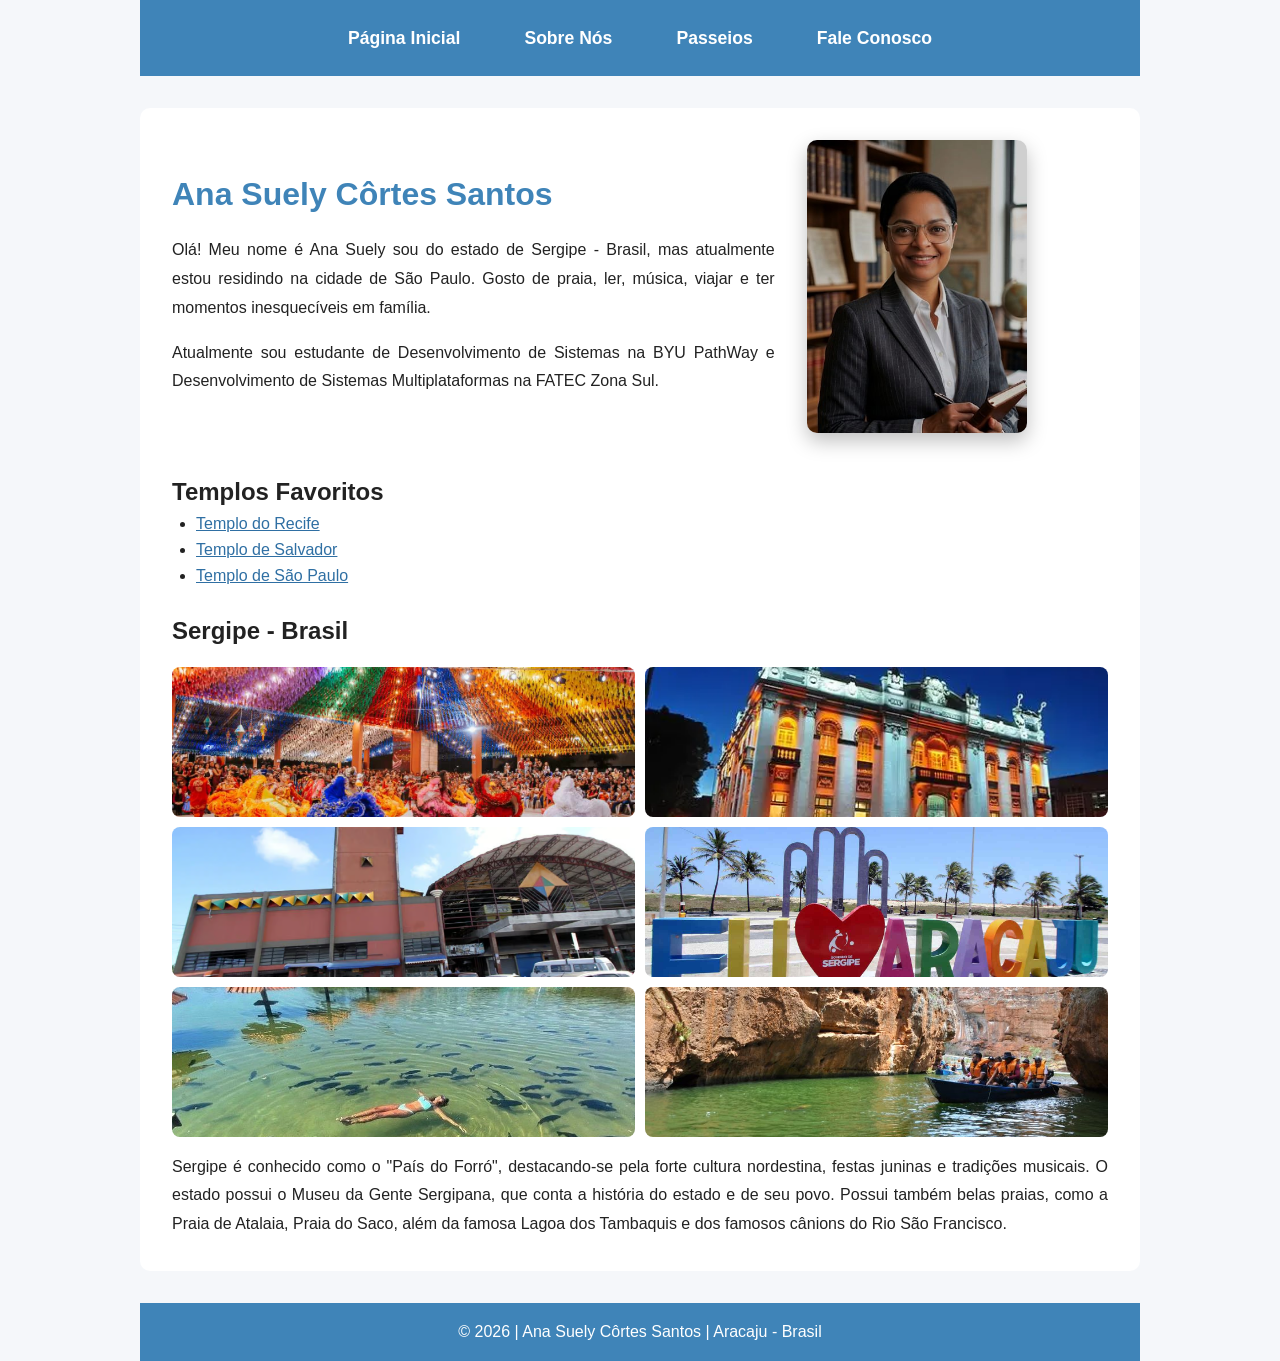
<file: index.html>
<!--Página index-->
<!DOCTYPE html>
<html lang="pt-br">

<head>
    <meta charset="UTF-8">
    <meta name="viewport" content="width=device-width, initial-scale=1.0">
    <title>Página Inicial |White Water Rafting</title>
    <meta name="description"
        content="Página pessoal de Ana Suely Côrtes Santos como conteúdo de aprendizado do módulo 1 do WDD 130.">
    <meta name="author" content="Ana Suely Côrtes Santos">
    <link rel="stylesheet" href="estilos/estilos.css"> <!-- Fonte moderna -->

</head>

<body> <!-- Cabeçalho -->
    <header>
        <nav class="menu">
            <a href="index.html">Página Inicial</a>
            <a href="wwr/sobre.html">Sobre Nós</a>
            <a href="wwr/passeios.html">Passeios</a>
            <a href="wwr/contato.html">Fale Conosco</a>
        </nav>
    </header> <!-- Conteúdo principal -->
    <main class="container"> <!-- Perfil -->
        <section class="perfil">
            <div class="perfil-texto">
                <h1>Ana Suely Côrtes Santos</h1>
                <p> Olá! Meu nome é Ana Suely sou do estado de Sergipe - Brasil, mas atualmente estou residindo na
                    cidade
                    de São Paulo. Gosto de praia, ler, música,
                    viajar e ter momentos inesquecíveis em família. </p>
                <p> Atualmente sou estudante de Desenvolvimento de Sistemas na BYU PathWay e Desenvolvimento de
                    Sistemas
                    Multiplataformas na FATEC Zona Sul. </p>
            </div>
            <div class="perfil-imagem"> <img src="imagens/perfil.jpg" alt="Foto de Ana Suely Côrtes Santos"> </div>
        </section> <!-- Templos -->
        <section class="card">
            <h2>Templos Favoritos</h2>
            <ul class="lista-links">
                <li> <a href="https://www.churchofjesuschrist.org/temples/details/recife-brazil-temple?lang=eng"
                        target="_blank"> Templo do Recife </a> </li>
                <li> <a href="https://www.churchofjesuschrist.org/temples/details/salvador-brazil-temple?lang=eng"
                        target="_blank"> Templo de Salvador </a> </li>
                <li> <a href="https://www.churchofjesuschrist.org/temples/details/sao-paulo-brazil-temple?lang=eng"
                        target="_blank"> Templo de São Paulo </a> </li>
            </ul>
        </section> <!-- Sergipe -->
        <aside class="card p">
            <h2>Sergipe - Brasil</h2>

            <div class="galeria-sergipe">
                <img src="imagens/sergipe2.jpg" alt="Festa Junina">
                <img src="imagens/sergipe3.jpg" alt="Centro Histórico">
                <img src="imagens/sergipe5.jpg" alt="Mercado Municipal">
                <img src="imagens/sergipe1.jpg" alt="Orla de Atalaia">
                <img src="imagens/sergipe6.jpg" alt="Lagoa dos Tambaquis">
                <img src="imagens/sergipe4.jpg" alt="Cânions do Xingó">
            </div>

            <p>
                Sergipe é conhecido como o "País do Forró", destacando-se pela forte cultura nordestina,
                festas juninas e tradições musicais. O estado possui o Museu da Gente Sergipana, que conta a história
                do estado e
                de seu povo. Possui também belas praias, como a Praia de Atalaia, Praia do Saco,
                além da famosa Lagoa dos Tambaquis e dos famosos cânions do Rio São Francisco.
            </p>
        </aside>
    </main> <!-- Rodapé -->
    <footer>
        <p> &copy; 2026 | Ana Suely Côrtes Santos | Aracaju - Brasil </p>
    </footer>
</body>

</html>
</file>
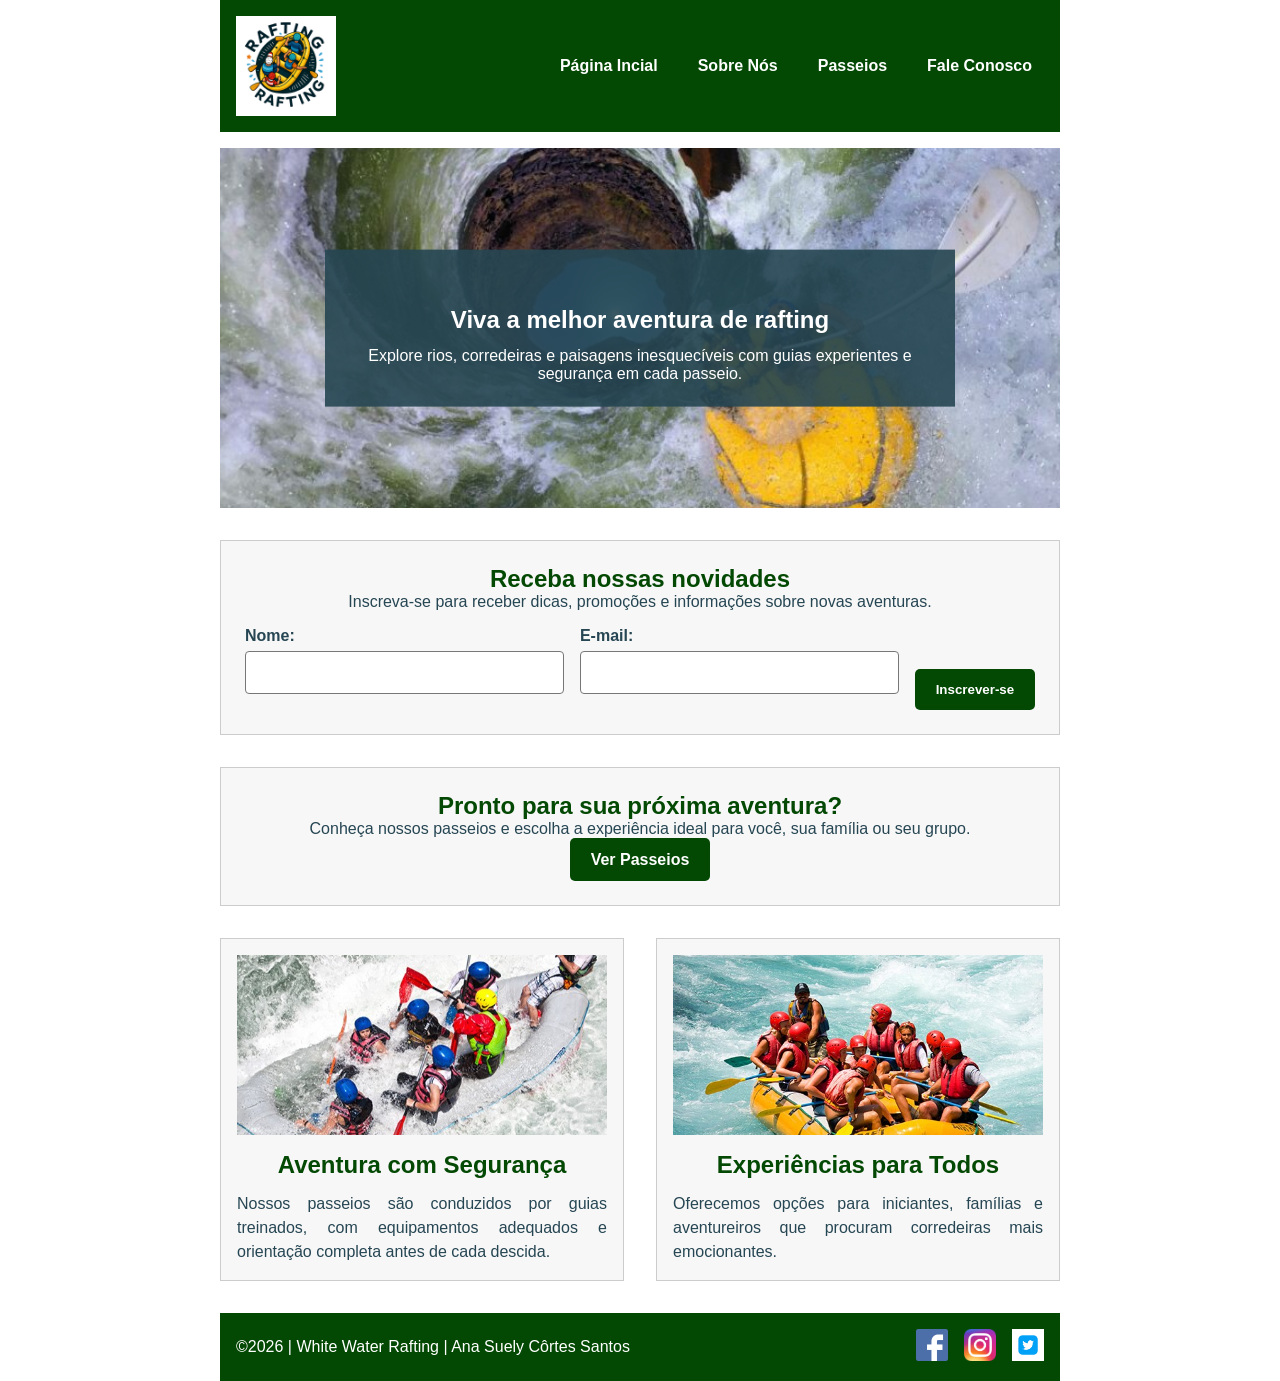
<file: wwr/index.html>
<!DOCTYPE html>
<html lang="pt-BR">

<head>
    <meta charset="UTF-8">
    <meta name="viewport" content="width=device-width, initial-scale=1.0">
    <title>White Water Rafting | Página Inicial</title>
    <meta name="description"
        content="Página inicial da White Water Rafting com aventuras, passeios, newsletter e informações sobre rafting.">
    <meta name="author" content="Ana Suely Côrtes Santos">
    <link rel="stylesheet" href="estilos/rafting.css">
</head>

<body>
    <header>
        <img src="imagens/logo.png" alt="Logo White Water Rafting" class="logo">

        <nav>
            <a href="index.html">Página Incial</a>
            <a href="sobre.html">Sobre Nós</a>
            <a href="passeios.html">Passeios</a>
            <a href="contato.html">Fale Conosco</a>
        </nav>
    </header>

    <main>
        <section class="home-hero">
            <img src="imagens/hero.jpg" alt="Grupo praticando rafting em águas brancas">

            <div class="home-hero-texto">
                <h1>Viva a melhor aventura de rafting</h1>
                <p>Explore rios, corredeiras e paisagens inesquecíveis com guias experientes e segurança em cada
                    passeio.</p>
            </div>
        </section>

        <section class="newsletter">
            <h2>Receba nossas novidades</h2>
            <p>Inscreva-se para receber dicas, promoções e informações sobre novas aventuras.</p>

            <form class="newsletter-form">
                <div class="item-formulario">
                    <label for="nome-newsletter">Nome:</label>
                    <input type="text" id="nome-newsletter" name="nome-newsletter" autocomplete="name" required>
                </div>

                <div class="item-formulario">
                    <label for="email-newsletter">E-mail:</label>
                    <input type="email" id="email-newsletter" name="email-newsletter" autocomplete="email" required>
                </div>

                <button type="submit">Inscrever-se</button>
            </form>
        </section>

        <section class="chamada-passeios">
            <h2>Pronto para sua próxima aventura?</h2>
            <p>Conheça nossos passeios e escolha a experiência ideal para você, sua família ou seu grupo.</p>
            <a href="passeios.html" class="botao-acao">Ver Passeios</a>
        </section>

        <section class="home-grid">
            <div>
                <img src="imagens/rafting1.jpg" alt="Rafting em corredeira">
                <h2>Aventura com Segurança</h2>
                <p>
                    Nossos passeios são conduzidos por guias treinados, com equipamentos adequados
                    e orientação completa antes de cada descida.
                </p>
            </div>

            <div>
                <img src="imagens/rafting2.jpg" alt="Grupo em passeio de rafting">
                <h2>Experiências para Todos</h2>
                <p>
                    Oferecemos opções para iniciantes, famílias e aventureiros que procuram
                    corredeiras mais emocionantes.
                </p>
            </div>
        </section>
    </main>

    <footer>
        <p>©2026 | White Water Rafting | Ana Suely Côrtes Santos</p>

        <nav class="redes-sociais">
            <a href="https://facebook.com" target="_blank">
                <img src="imagens/facebook.png" alt="Facebook">
            </a>

            <a href="https://instagram.com" target="_blank">
                <img src="imagens/instagram.png" alt="Instagram">
            </a>

            <a href="https://twitter.com" target="_blank">
                <img src="imagens/twitter.jpg" alt="Twitter">
            </a>
        </nav>
    </footer>
</body>

</html>
</file>
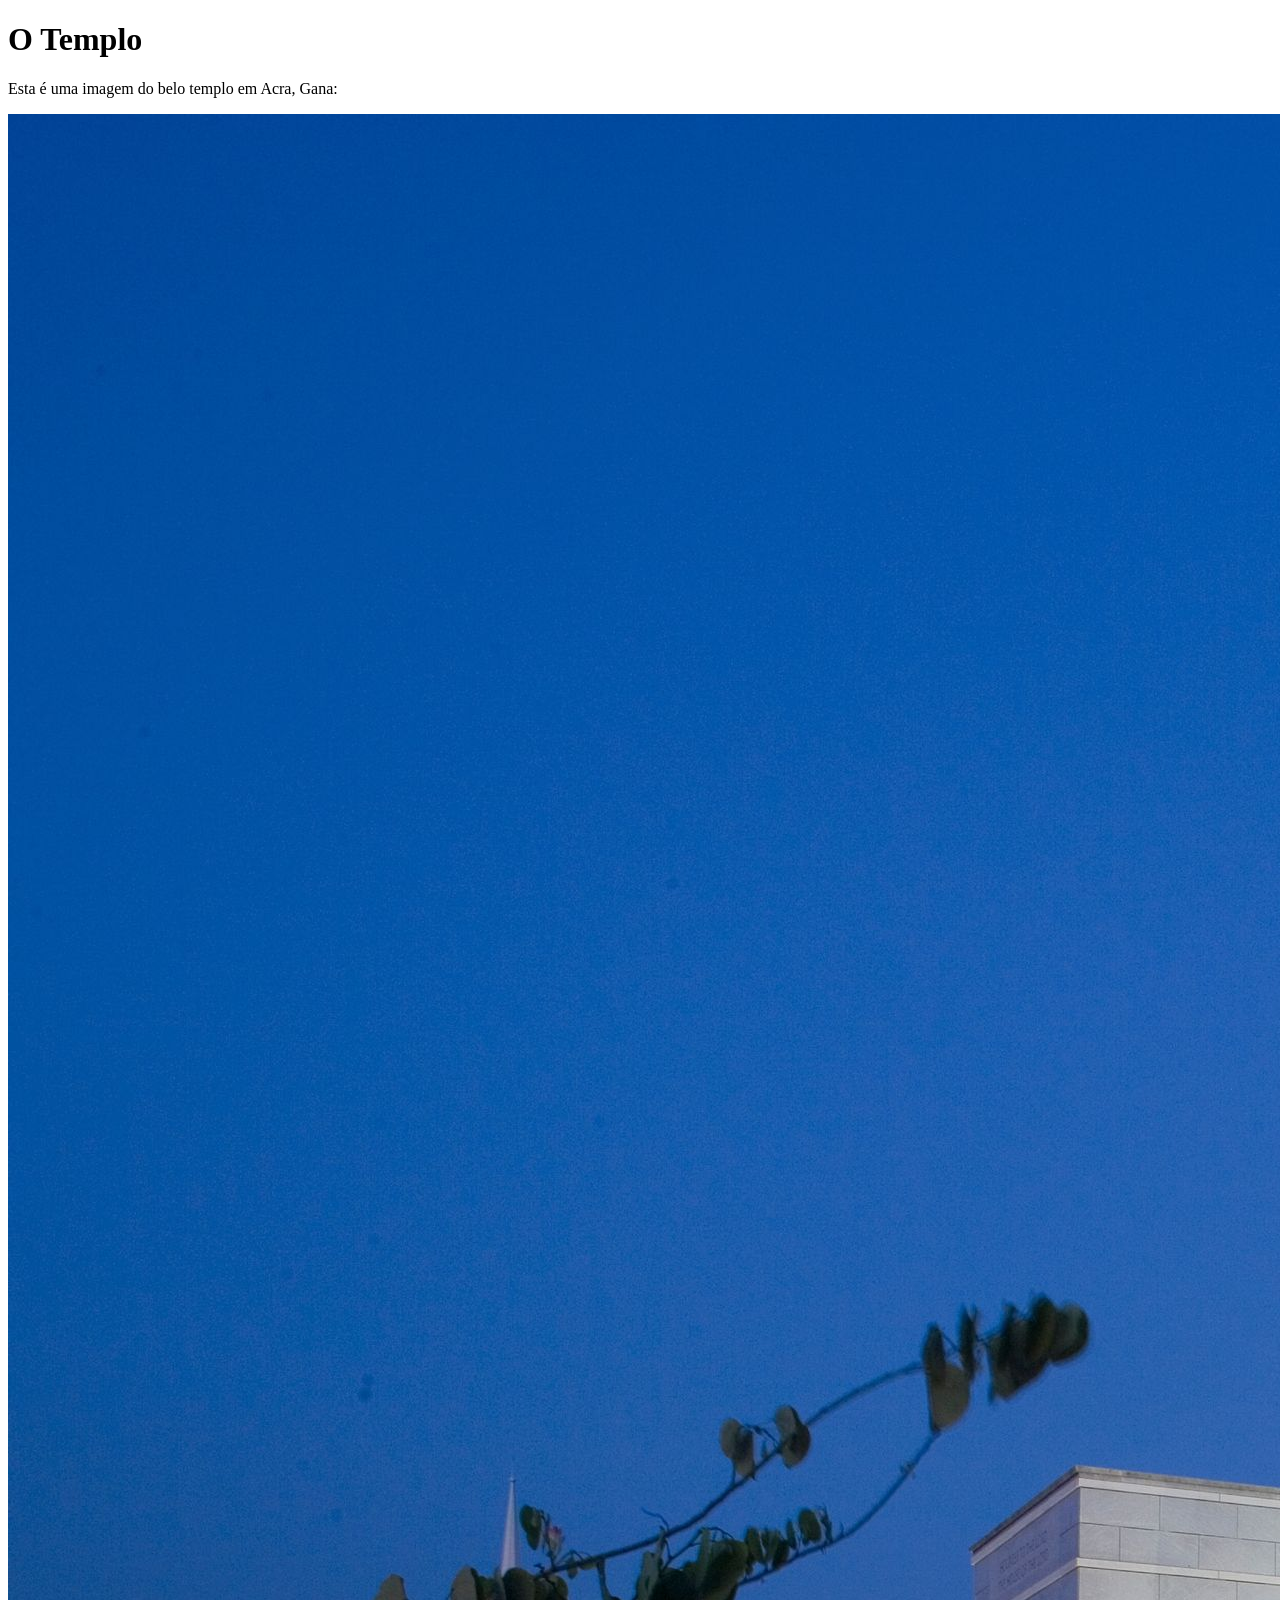
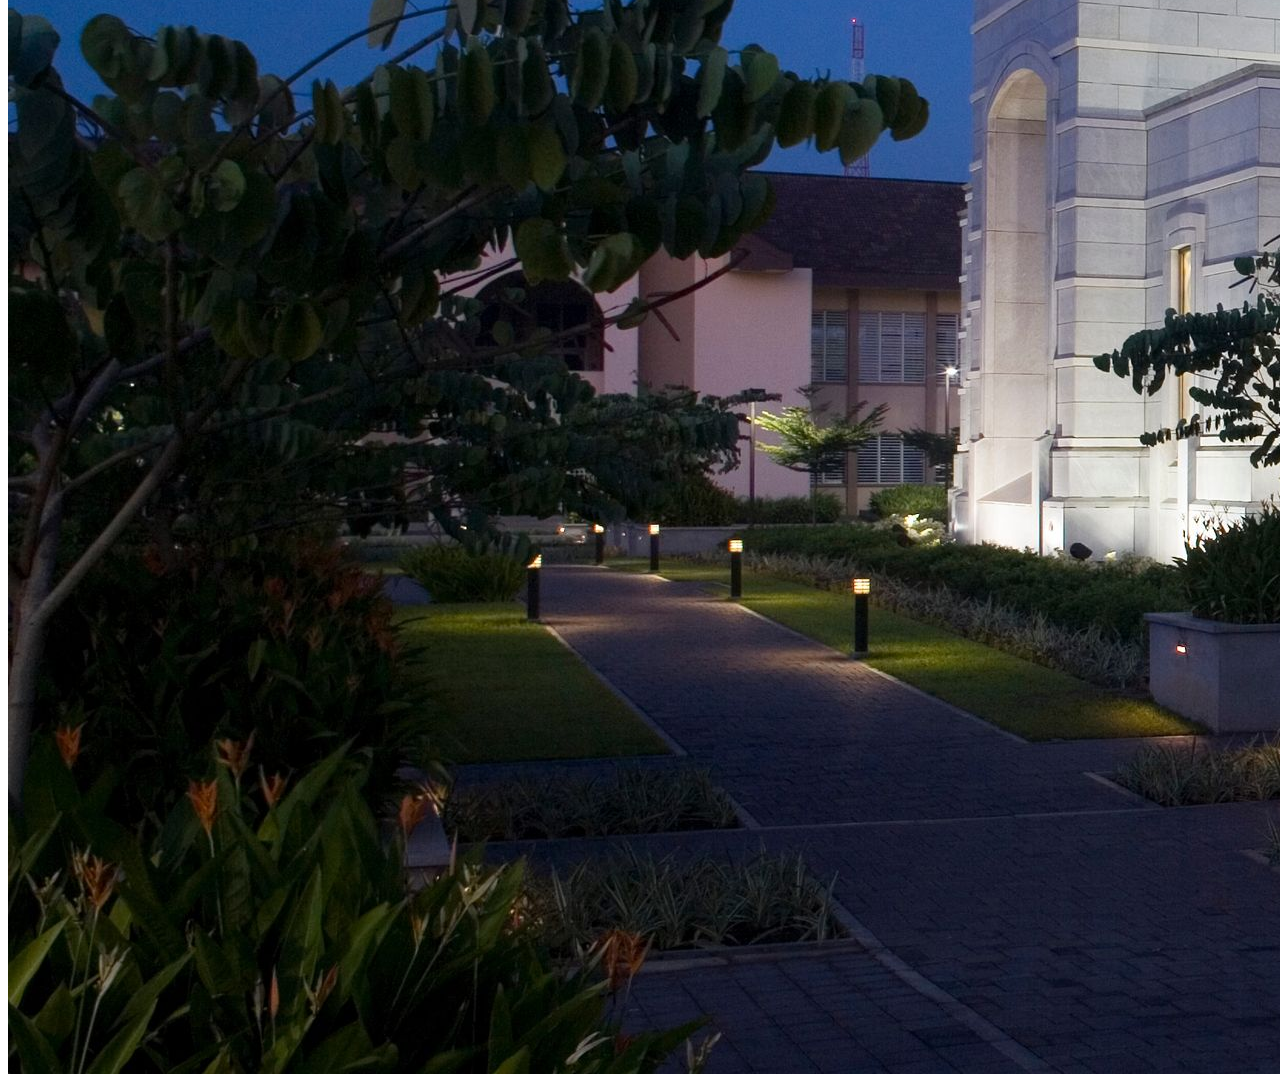
<file: semana01/imagens.html>
<!DOCTYPE html>
<html lang="pt-br">
<head>
    <meta charset="UTF-8">
    <meta name="viewport" content="width=device-width, initial-scale=1.0">
    <title>Imagem do Templo</title>
</head>
<body>
    <h1>O Templo</h1>
    <p>Esta é uma imagem do belo templo em Acra, Gana:</p>
    <img src="imagens/templo-largo.jpeg" alt="O Templo de Acra, Gana">
    
</body>
</html>
</file>
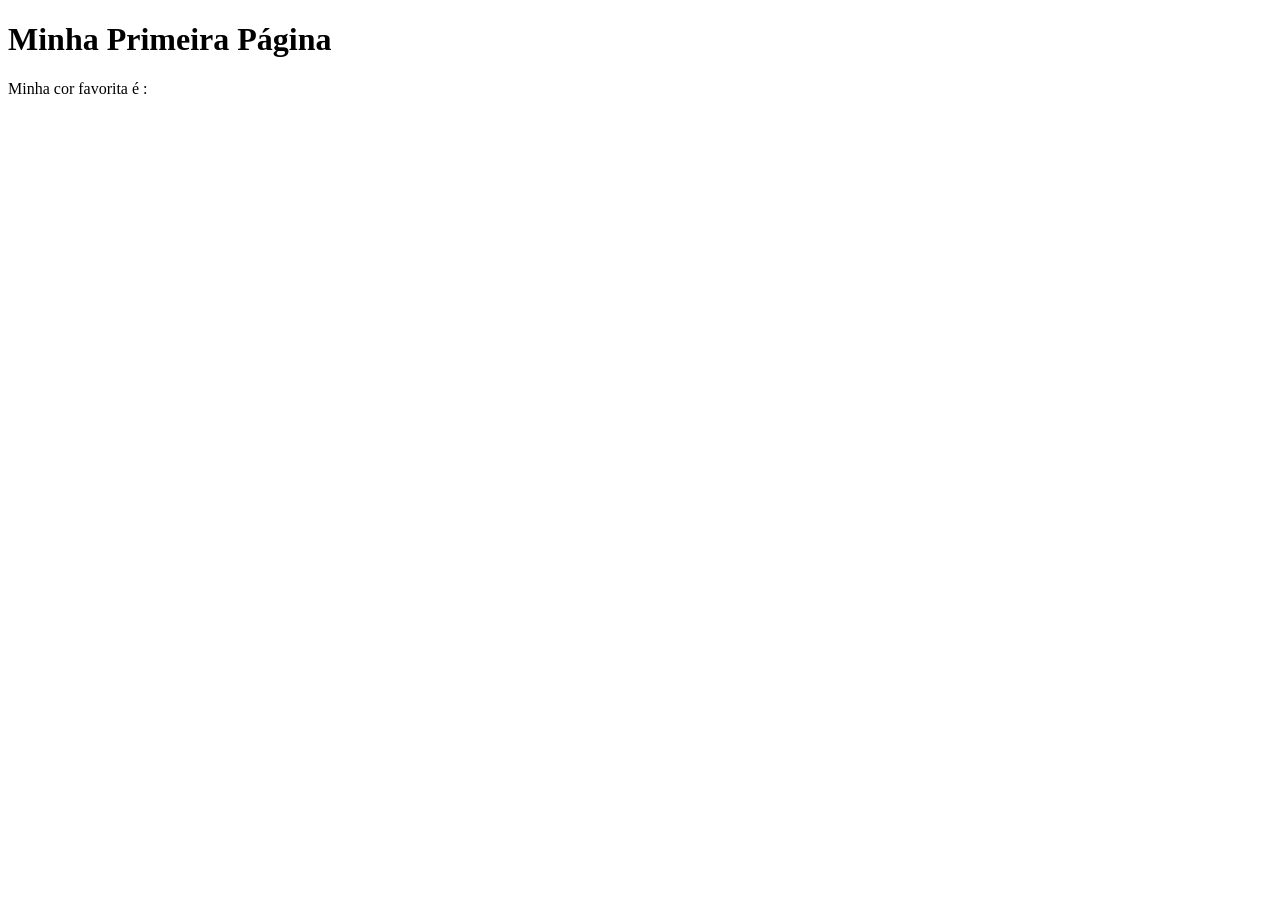
<file: semana01/primeira-pagina.html>
<!DOCTYPE html>
<html lang="pt-br">
<head>
    <meta charset="UTF-8">
    <meta name="viewport" content="width=device-width, initial-scale=1.0">
    <title>Minha Primeira Página</title>
</head>
<body>
    <h1>Minha Primeira Página</h1>
    <p>Minha cor favorita é : </p>
</body>
</html>
</file>
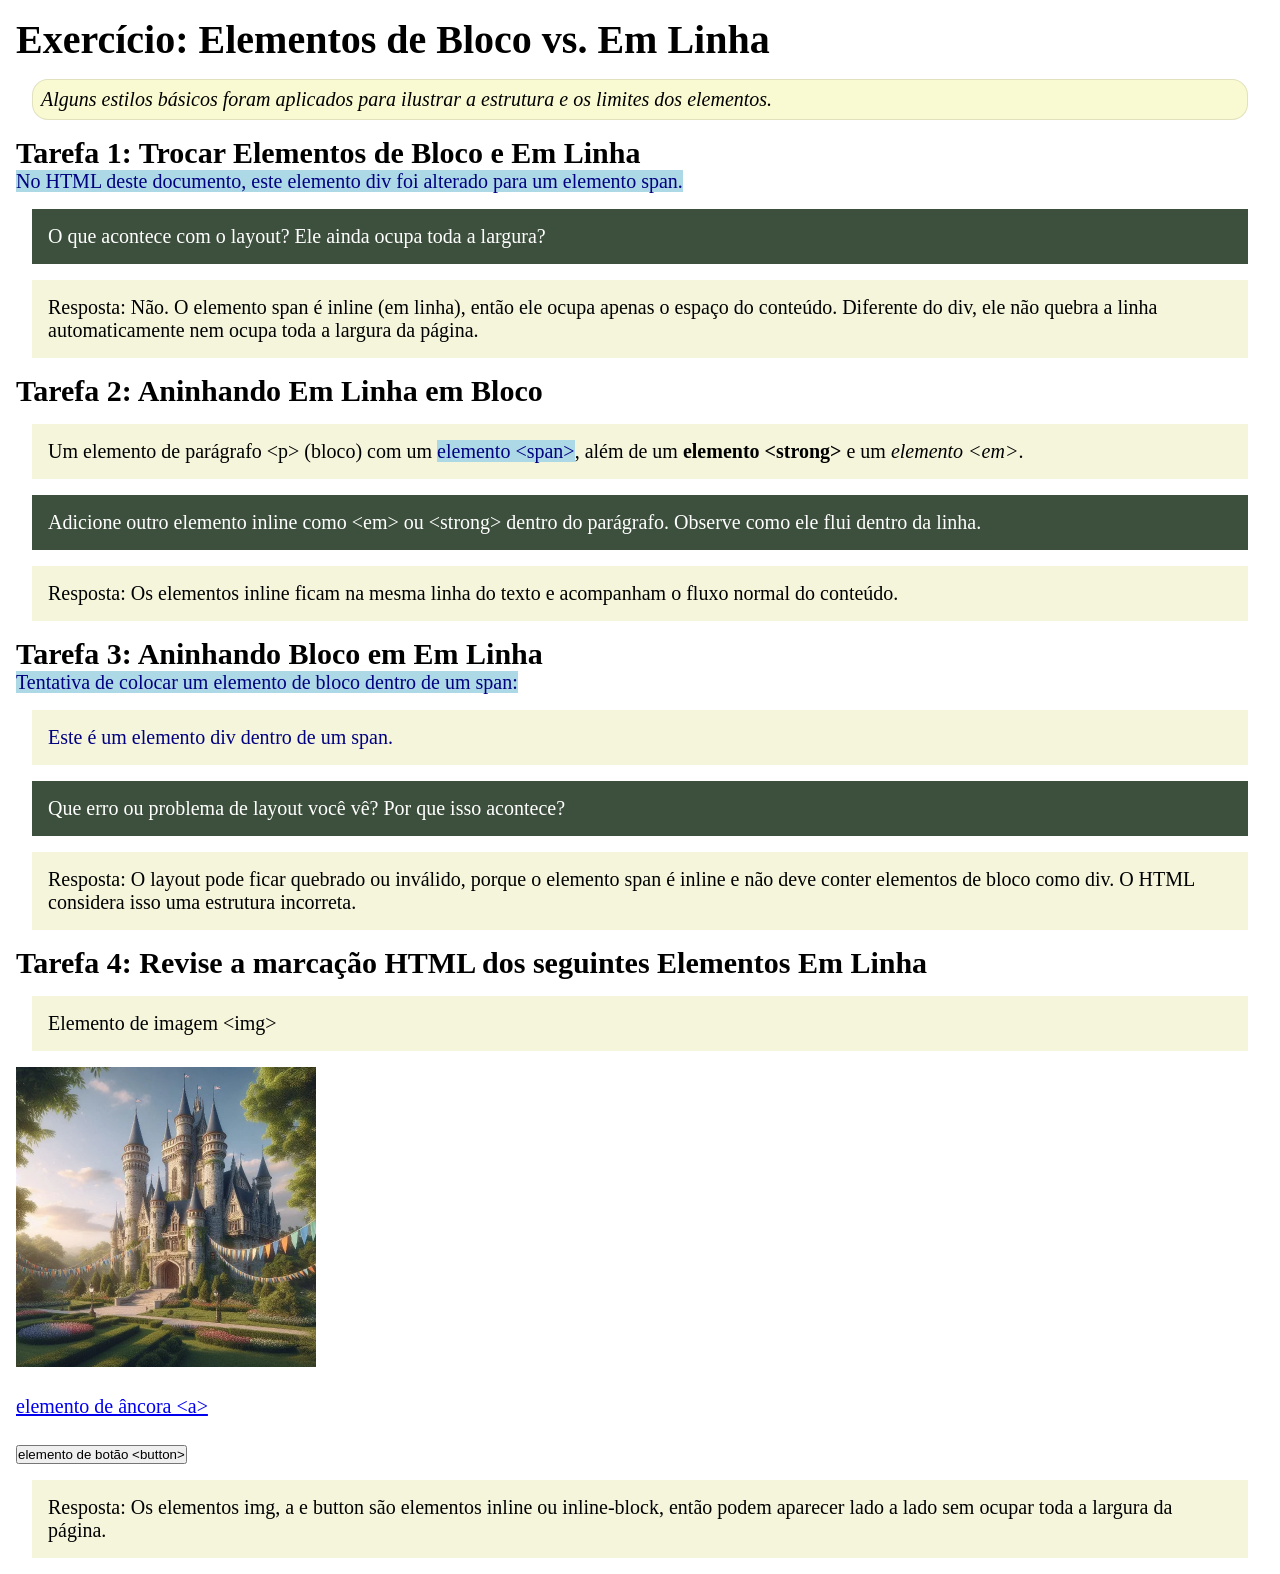
<file: semana02/bloco-vs-inline.html>
<!DOCTYPE html>
<html lang="pt-br">

<head>
    <meta charset="UTF-8">
    <meta name="viewport" content="width=device-width, initial-scale=1.0">
    <title>Exercício: Elementos de Bloco vs. Inline</title>
    <link rel="stylesheet" href="estilos/bloco-vs-inline.css">
</head>

<body>
    <main>
        <h1>Exercício: Elementos de Bloco vs. Em Linha</h1>

        <p class="note">
            Alguns estilos básicos foram aplicados para ilustrar a estrutura e os limites dos elementos.
        </p>

        <!-- TAREFA 1 -->
        <h2>Tarefa 1: Trocar Elementos de Bloco e Em Linha</h2>

        <!-- div trocada por span -->
        <span>
            No HTML deste documento, este elemento div foi alterado para um elemento span.
        </span>

        <p class="question">
            O que acontece com o layout? Ele ainda ocupa toda a largura?
        </p>

        <p>
            Resposta: Não. O elemento span é inline (em linha), então ele ocupa apenas o espaço do conteúdo.
            Diferente do div, ele não quebra a linha automaticamente nem ocupa toda a largura da página.
        </p>

        <!-- TAREFA 2 -->
        <h2>Tarefa 2: Aninhando Em Linha em Bloco</h2>

        <p>
            Um elemento de parágrafo &lt;p&gt; (bloco) com um
            <span>elemento &lt;span&gt;</span>,
            além de um <strong>elemento &lt;strong&gt;</strong>
            e um <em>elemento &lt;em&gt;</em>.
        </p>

        <p class="question">
            Adicione outro elemento inline como &lt;em&gt; ou &lt;strong&gt; dentro do parágrafo.
            Observe como ele flui dentro da linha.
        </p>

        <p>
            Resposta: Os elementos inline ficam na mesma linha do texto e acompanham o fluxo normal do conteúdo.
        </p>

        <!-- TAREFA 3 -->
        <h2>Tarefa 3: Aninhando Bloco em Em Linha</h2>

        <span>
            Tentativa de colocar um elemento de bloco dentro de um span:
            <div>Este é um elemento div dentro de um span.</div>
        </span>

        <p class="question">
            Que erro ou problema de layout você vê? Por que isso acontece?
        </p>

        <p>
            Resposta: O layout pode ficar quebrado ou inválido, porque o elemento span é inline
            e não deve conter elementos de bloco como div. O HTML considera isso uma estrutura incorreta.
        </p>

        <!-- TAREFA 4 -->
        <h2>Tarefa 4: Revise a marcação HTML dos seguintes Elementos Em Linha</h2>

        <p>
            Elemento de imagem &lt;img&gt;
        </p>

        <img src="imagens/castelo.webp" alt="imagem (imagens estão em linha)" width="300" height="300">

        <br><br>

        <a href="https://churchofjesuschrist.org">
            elemento de âncora &lt;a&gt;
        </a>

        <br><br>

        <button type="button">
            elemento de botão &lt;button&gt;
        </button>

        <p>
            Resposta: Os elementos img, a e button são elementos inline ou inline-block,
            então podem aparecer lado a lado sem ocupar toda a largura da página.
        </p>

    </main>
</body>

</html>
</file>
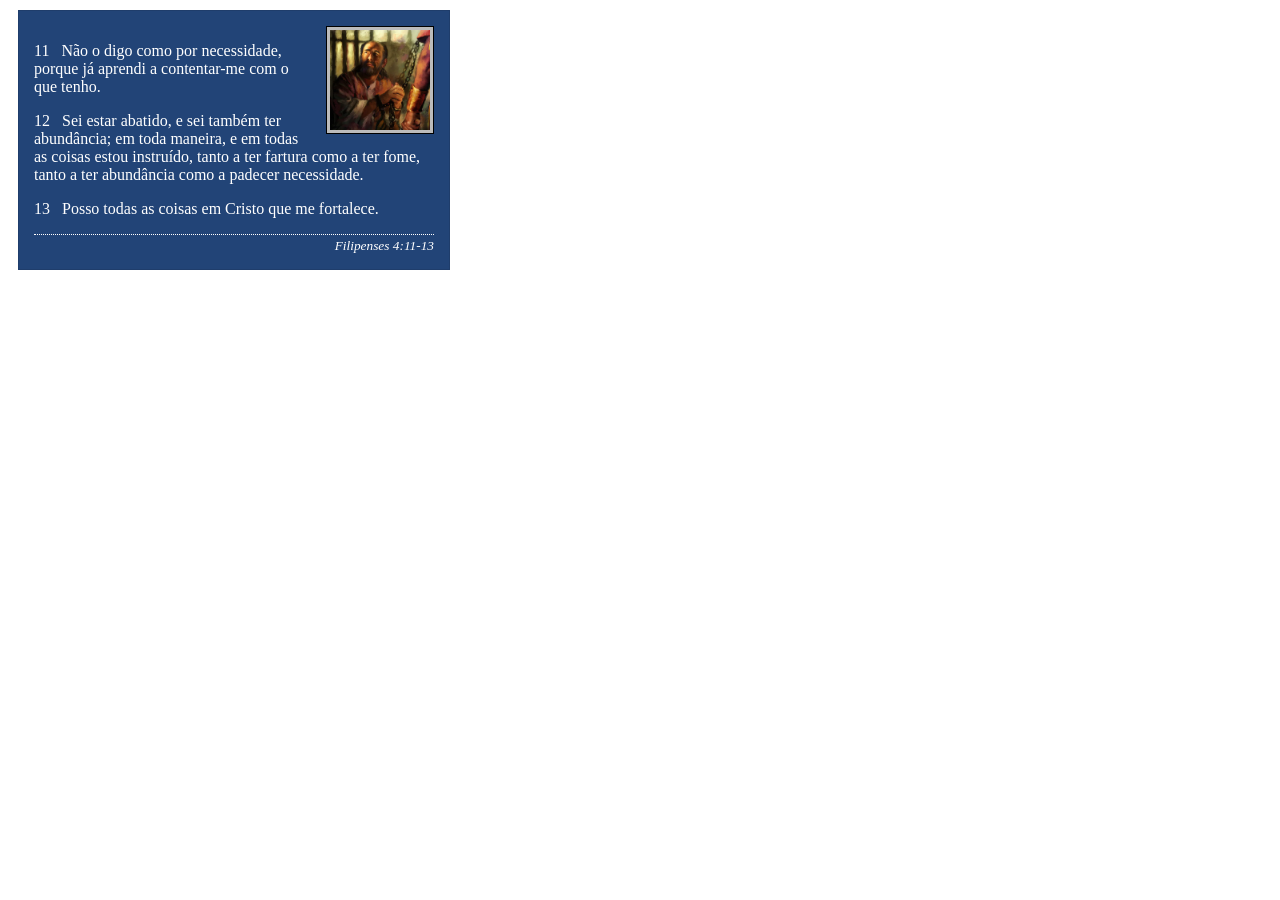
<file: semana02/box-model-solucao.html>
<!DOCTYPE html>
<html lang="pt-br">

<head>
    <meta charset="UTF-8">
    <meta name="viewport" content="width=device-width, initial-scale=1.0">
    <title>Atividade de Box Model</title>
    <link rel="stylesheet" href="estilos/box-model-solucao.css">
</head>

<body>
    <main>
        <div class="callout">
            <img src="imagens/apostolo-paulo-preso.webp" alt="Apóstolo Paulo - Preso em Roma" width="200" height="200">
            <blockquote>
                <p>11 &nbsp; Não o digo como por necessidade, porque já aprendi a contentar-me com o que tenho.</p>
                <p>12 &nbsp; Sei estar abatido, e sei também ter abundância; em toda maneira, e em todas as coisas estou
                    instruído, tanto a ter fartura como a ter fome, tanto a ter abundância como a padecer necessidade.
                </p>
                <p>13 &nbsp; Posso todas as coisas em Cristo que me fortalece.</p>
            </blockquote>
            <cite>Filipenses 4:11-13</cite>
        </div>
    </main>
</body>

</html>
</file>
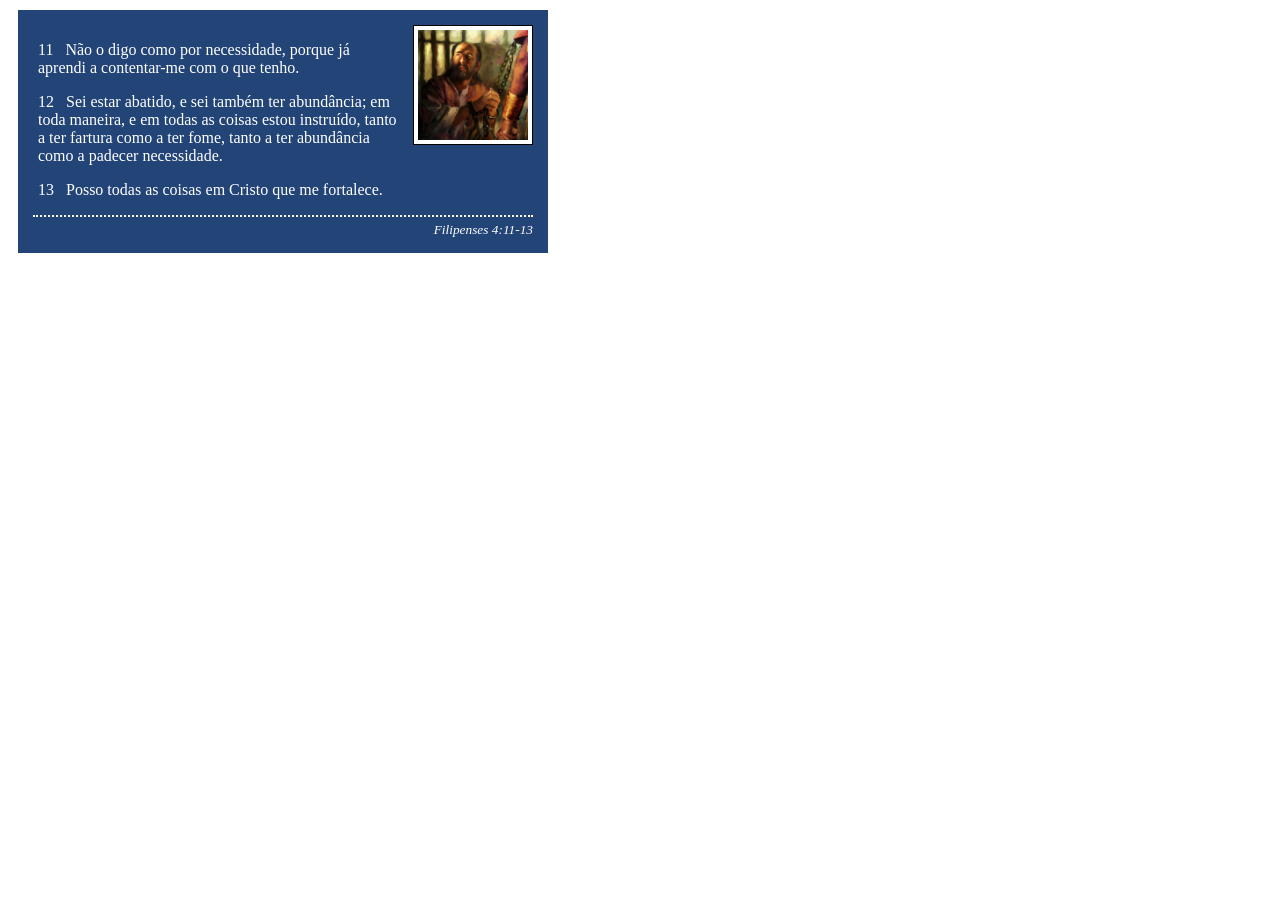
<file: semana02/box-model.html>
<!DOCTYPE html>
<html lang="pt-br">

<head>
    <meta charset="UTF-8">
    <meta name="viewport" content="width=device-width, initial-scale=1.0">
    <title>Atividade de Box Model</title>
    <link rel="stylesheet" href="estilos/box-model.css">
</head>

<body>
    <main>
        <div class="callout">
            <img src="imagens/apostolo-paulo-preso.webp" alt="Apóstolo Paulo - Preso em Roma" width="200" height="200">
            <blockquote>
                <p>11 &nbsp; Não o digo como por necessidade, porque já aprendi a contentar-me com o que tenho.</p>
                <p>12 &nbsp; Sei estar abatido, e sei também ter abundância; em toda maneira, e em todas as coisas estou
                    instruído, tanto a ter fartura como a ter fome, tanto a ter abundância como a padecer necessidade.
                </p>
                <p>13 &nbsp; Posso todas as coisas em Cristo que me fortalece.</p>
            </blockquote>
            <cite>Filipenses 4:11-13</cite>
        </div>
    </main>
</body>

</html>
</file>
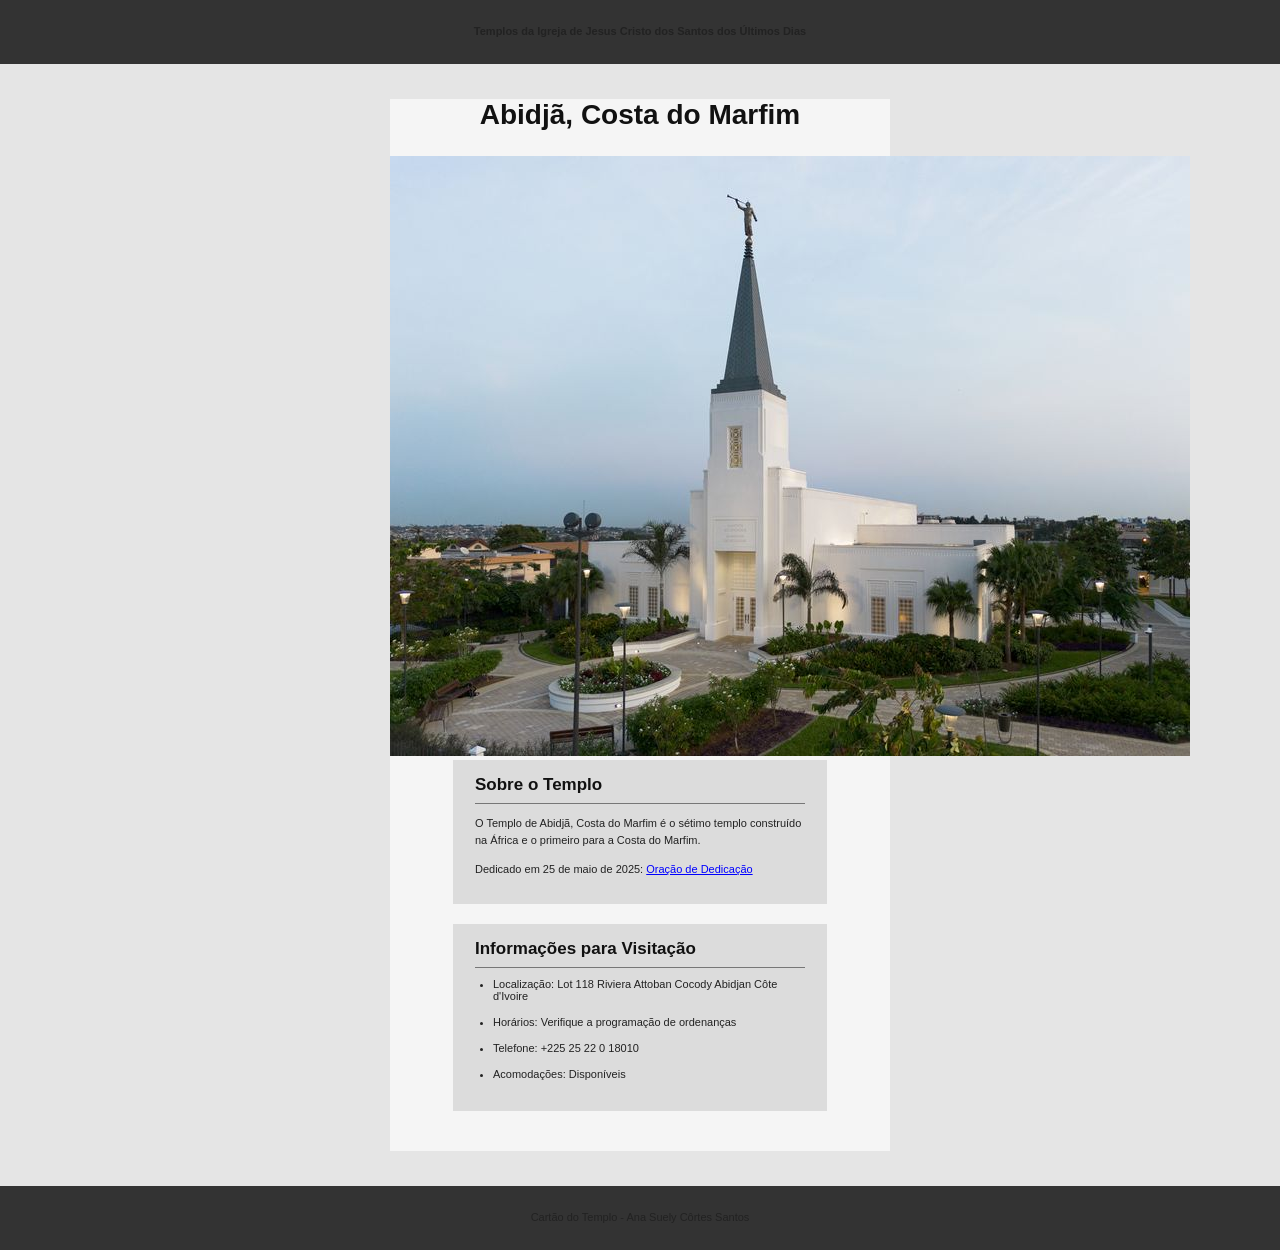
<file: semana02/templo.html>
<!DOCTYPE html>
<html lang="pt-br">

<head>
    <meta charset="UTF-8">
    <meta name="viewport" content="width=device-width, initial-scale=1.0">
    <title>Cartão do Templo - Abidjã, Costa do Marfim</title>
    <link rel="stylesheet" href="estilos/templo.css">
</head>

<body>
    <header>
        <p>Templos da Igreja de Jesus Cristo dos Santos dos Últimos Dias</p>
    </header>
    <main>
        <h1>Abidjã, Costa do Marfim</h1>
        <picture>
            <img src="imagens/abidja-costa-do-marfim.jpeg" alt="Templo de Abidjã, Costa do Marfim">
        </picture>
        <section>
            <h2>Sobre o Templo</h2>
            <p>O Templo de Abidjã, Costa do Marfim é o sétimo templo construído na África e o primeiro para a Costa do
                Marfim.</p>
            <p>Dedicado em 25 de maio de 2025: <a
                    href="https://www.churchofjesuschrist.org/temples/dedicatory-prayer/abidjan-ivory-coast-temple/2025-05-25?lang=eng"
                    target="_blank" rel="noopener noreferrer">Oração de Dedicação</a></p>
        </section>
        <section>
            <h2>Informações para Visitação</h2>
            <ul>
                <li>Localização: Lot 118 Riviera Attoban Cocody Abidjan Côte d'Ivoire</li>
                <li>Horários: Verifique a programação de ordenanças</li>
                <li>Telefone: +225 25 22 0 18010</li>
                <li>Acomodações: Disponíveis</li>
            </ul>
        </section>
    </main>
    <footer>
        <p>Cartão do Templo - Ana Suely Côrtes Santos</p>
    </footer>
</body>

</html>
</file>
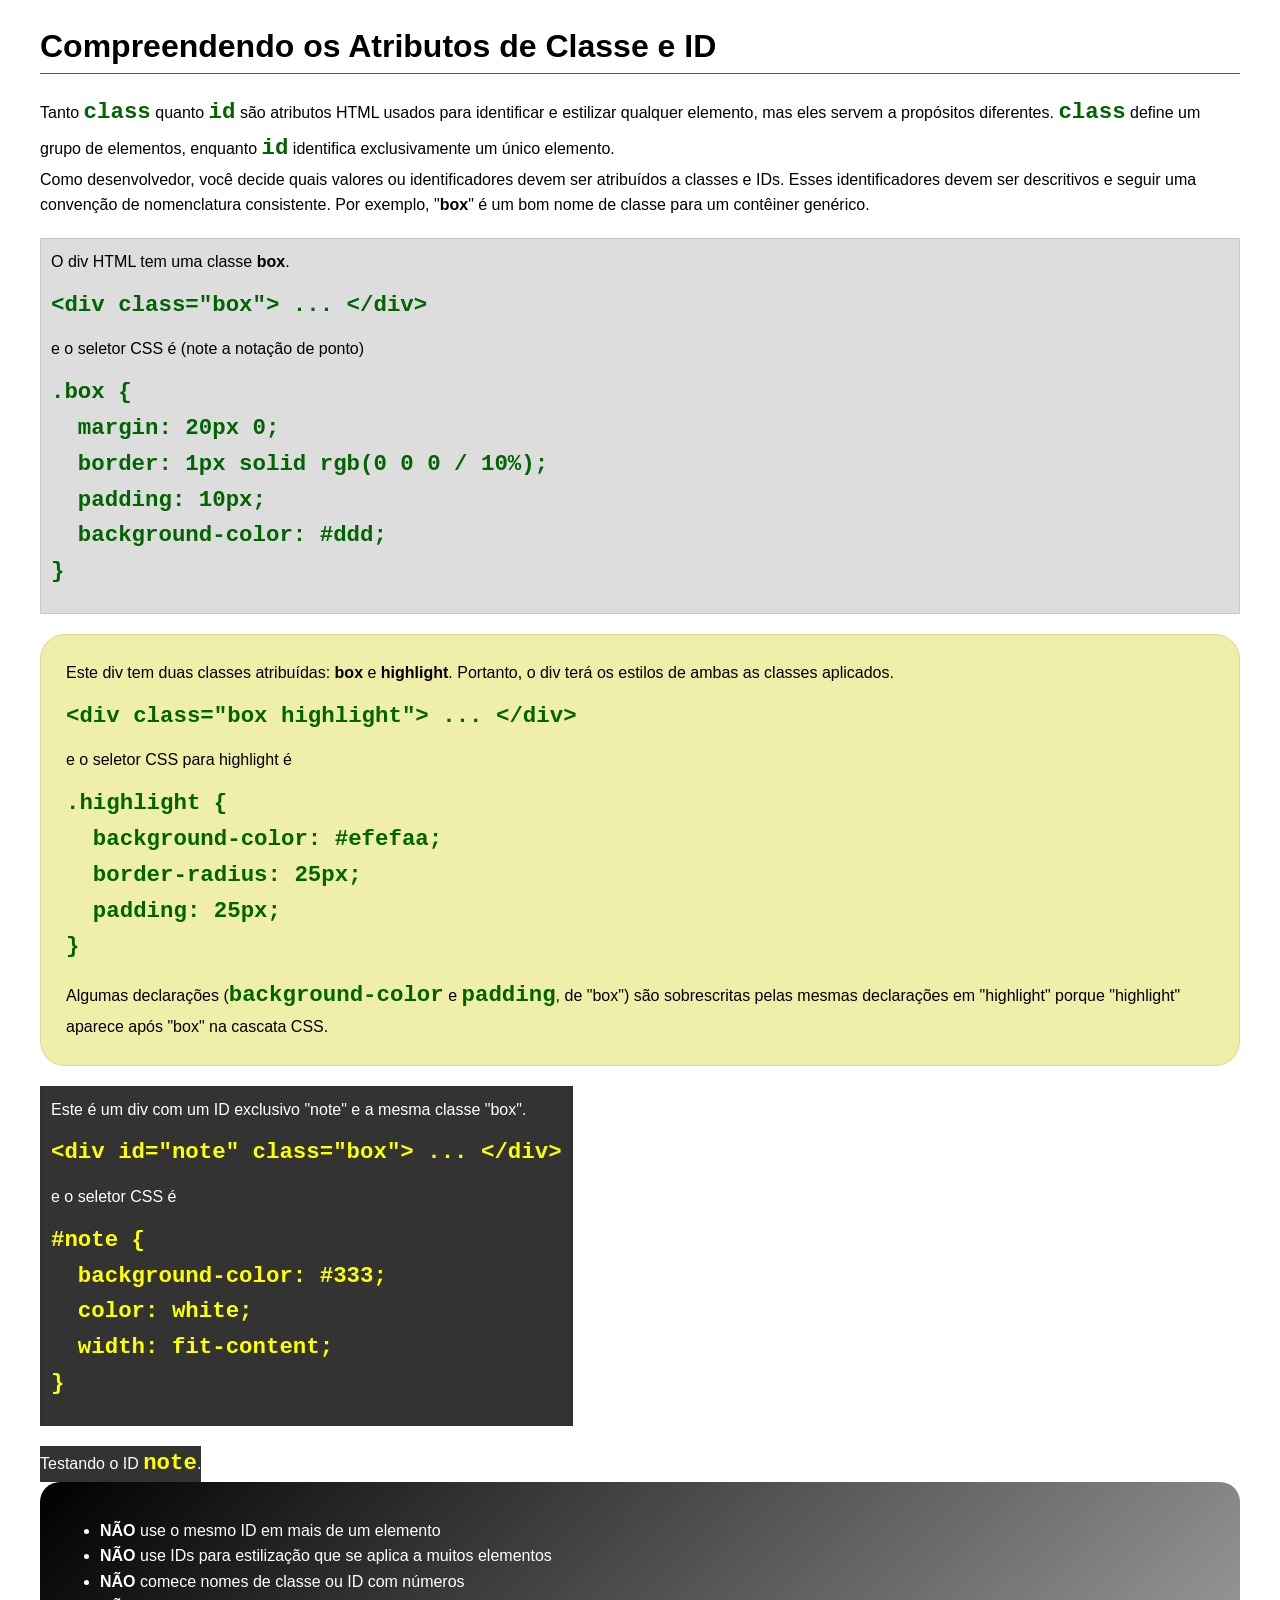
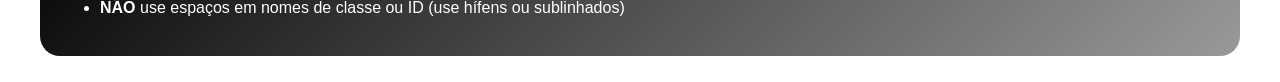
<file: semana03/classe-e-id.html>
<!DOCTYPE html>
<html lang="pt-br">

<head>
    <meta charset="UTF-8">
    <meta name="viewport" content="width=device-width, initial-scale=1.0">
    <title>Atributos de Classe vs ID</title>
    <link rel="stylesheet" href="estilos/classe-e-id.css">
</head>

<body>
    <h1>Compreendendo os Atributos de Classe e ID</h1>
    <p>Tanto <code>class</code> quanto <code>id</code> são atributos HTML usados para identificar e estilizar qualquer
        elemento, mas eles servem a propósitos diferentes. <code>class</code> define um grupo de elementos, enquanto
        <code>id</code> identifica exclusivamente um único elemento.
    </p>
    <p>Como desenvolvedor, você decide quais valores ou identificadores devem ser atribuídos a classes e IDs. Esses
        identificadores devem ser descritivos e seguir uma convenção de nomenclatura consistente. Por exemplo,
        "<strong>box</strong>" é um bom nome de classe para um contêiner genérico.</p>
    <div class="box">
        <p>O div HTML tem uma classe <strong>box</strong>.</p>
        <pre><code class="html">&lt;div class="box"&gt; ... &lt;/div&gt;</code></pre>
        e o seletor CSS é (note a notação de ponto)
        <pre><code class="css">.box {
  margin: 20px 0;
  border: 1px solid rgb(0 0 0 / 10%);
  padding: 10px;
  background-color: #ddd; 
}</code></pre>
    </div>

    <div class="box highlight">
        <p>Este div tem duas classes atribuídas: <strong>box</strong> e <strong>highlight</strong>. Portanto, o div terá
            os estilos de ambas as classes aplicados.</p>
        <pre><code class="html">&lt;div class="box highlight"&gt; ... &lt;/div&gt;</code></pre>
        e o seletor CSS para highlight é
        <pre><code class="css">.highlight {
  background-color: #efefaa;
  border-radius: 25px;
  padding: 25px;
}</code></pre>
        <p>Algumas declarações (<code>background-color</code> e <code>padding</code>, de "box") são sobrescritas pelas
            mesmas declarações em "highlight" porque "highlight" aparece após "box" na cascata CSS.</p>
    </div>

    <div id="note" class="box">
        <p>Este é um div com um ID exclusivo "note" e a mesma classe "box".</p>
        <pre><code class="html">&lt;div id="note" class="box"&gt; ... &lt;/div&gt;</code></pre>
        e o seletor CSS é
        <pre><code class="css">#note {
  background-color: #333;
  color: white;
  width: fit-content;
}</code></pre>
    </div>

    <div id="note">
        <p>Testando o ID <code>note</code>.</p>
    </div>

    <section id="melhor-pratica">
        <ul>
            <li><strong>NÃO</strong> use o mesmo ID em mais de um elemento</li>
            <li><strong>NÃO</strong> use IDs para estilização que se aplica a muitos elementos</li>
            <li><strong>NÃO</strong> comece nomes de classe ou ID com números</li>
            <li><strong>NÃO</strong> use espaços em nomes de classe ou ID (use hífens ou sublinhados)</li>
        </ul>
    </section>

    <br>

</body>

</html>
</file>
<file: estilos/estilos.css>
/* Resetar O CSS */
* {
    margin: 0;
    padding: 0;
    box-sizing: border-box;
}
.perfil {
    display: grid;
    grid-template-columns: 2fr 1fr;
    gap: 2rem;
    align-items: center;
    margin-bottom: 2rem;
}

.perfil-texto {
    text-align: justify;
}

.perfil-texto p {
    margin-bottom: 1rem;
    line-height: 1.8;
}

.perfil-imagem img {
    width: 220px;
    height: auto;
    border-radius: 10px;
    box-shadow: 0 8px 20px rgba(0, 0, 0, 0.25);
}

.perfil-imagem img:hover {
    transform: scale(1.03);
}


body {
    font-family: Arial, Helvetica, sans-serif;
    background-color: #f5f7fa;
    color: #222;
    line-height: 1.6;
}

header {
    max-width: 1000px;
    margin: 0 auto;
    background-color: #3f84b8;
    padding: 1rem;
}

nav {
    display: flex;
    justify-content: center;
    gap: 2rem;
}

nav a {
    color: white;
    text-decoration: none;
    font-weight: 700;
    font-size: 1.1rem;
    padding: 0.5rem 1rem;
}

nav a:hover {
    background-color: white;
    color: #3f84b8;
    border-radius: 6px;
}

main {
    max-width: 1000px;
    margin: 2rem auto;
    background-color: white;
    padding: 2rem;
    border-radius: 10px;
}

h1 {
    color: #3f84b8;
    font-size: 2rem;
    margin-bottom: 1rem;
}

.profile {
    width: 280px;
    float: right;
    margin: 0 0 1rem 2rem;
    border-radius: 8px;
}

h2 {
    margin-top: 1.5rem;
    color: #222;
    font-size: 1.5rem;
}

ul {
    margin-left: 1.5rem;
    margin-bottom: 1rem;
}

a {
    color: #2f6fa3;
}

a:hover {
    color: #1c4f78;
}
.card p {
    text-align: justify;
    line-height: 1.8;
    margin-top: 1rem;
}

.card-sergipe {
    margin-top: 2rem;
    max-width: 500px;
}

.galeria-sergipe {
    display: grid;
    grid-template-columns: repeat(2, 1fr);
    gap: 10px;
    margin: 1rem 0;
}

.galeria-sergipe img {
    width: 100%;
    height: 150px;
    object-fit: cover;
    border-radius: 8px;
    transition: transform 0.3s ease;
}

.galeria-sergipe img:hover {
    transform: scale(1.03);
}
footer {
    max-width: 1000px;
    margin: 2rem auto 0;
    background-color: #3f84b8;
    color: white;
    text-align: center;
    padding: 1rem;
}
</file>
<file: wwr/estilos/rafting.css>
/* Reset */
* {
    margin: 0;
    padding: 0;
    box-sizing: border-box;
}

/* Cores e fontes */
:root {
    --cor-primaria: #034903;
    --cor-secundaria: #f7f7f7;
    --cor-destaque1: #264653;
    --cor-destaque2: #ffffff;
}

body {
    font-family: Arial, Helvetica, sans-serif;
    color: var(--cor-destaque1);
    background-color: #ffffff;
}

header,
main,
footer {
    width: 840px;
    margin: 0 auto;
}

/* Header */
header {
    display: grid;
    grid-template-columns: 120px 1fr;
    align-items: center;
    gap: 2rem;
    background-color: var(--cor-primaria);
    color: #ffffff;
    padding: 1rem;
}

.logo {
    width: 100px;
    height: auto;
    display: block;
}

header nav {
    display: flex;
    justify-content: flex-end;
    gap: 1rem;
}

header nav a {
    color: #ffffff;
    text-decoration: none;
    font-weight: bold;
    padding: 8px 12px;
}

header nav a:hover {
    background-color: #ffffff;
    color: var(--cor-primaria);
    border-radius: 5px;
}

/* Títulos */
h1,
h2 {
    text-align: center;
    color: var(--cor-primaria);
}

/* Página Sobre */
.hero {
    position: relative;
    margin-top: 1rem;
}

.hero > img {
    width: 100%;
    display: block;
}

.hero h1 {
    position: absolute;
    top: 20px;
    width: 100%;
    padding: 1rem;
    text-align: center;
    background-color: rgba(38, 70, 83, 0.85);
    color: #ffffff;
}

.hero article {
    position: absolute;
    bottom: 20px;
    left: 20px;
    right: 20px;
    background-color: rgba(255, 255, 255, 0.92);
    padding: 1rem;
}

.hero article img {
    float: right;
    width: 130px;
    margin-left: 1rem;
}

.hero article p,
.historia-conteudo p {
    text-align: justify;
    line-height: 1.5;
}

.historia,
.aventuras {
    padding: 2rem 0;
}

.historia h2,
.aventuras h2 {
    margin-bottom: 1.5rem;
}

.historia-conteudo {
    display: grid;
    grid-template-columns: 1fr 250px 1fr;
    align-items: center;
    gap: 2rem;
}

.historia-conteudo img {
    width: 100%;
}

.galeria-aventuras {
    display: grid;
    grid-template-columns: repeat(5, 1fr);
    gap: 1rem;
}

.galeria-aventuras figure {
    text-align: center;
}

.galeria-aventuras img {
    width: 100%;
    height: 120px;
    object-fit: cover;
}

figcaption {
    margin-top: 0.5rem;
    font-weight: bold;
    font-size: 0.85rem;
}

/* Footer */
footer {
    display: grid;
    grid-template-columns: 1fr auto;
    align-items: center;
    background-color: var(--cor-primaria);
    color: #ffffff;
    padding: 1rem;
}

footer p {
    color: #ffffff;
}

.redes-sociais {
    display: flex;
    gap: 1rem;
}

.redes-sociais a {
    text-decoration: none;
}

.redes-sociais img {
    width: 32px;
    height: 32px;
}

/* Página Contato */
main h1 {
    margin: 2rem 0;
}

.contato-grid {
    display: grid;
    grid-template-columns: 1fr 1fr;
    gap: 2rem;
    margin-bottom: 2rem;
}

.informacoes-contato,
.formulario-contato {
    background-color: var(--cor-secundaria);
    padding: 1.5rem;
    border: 1px solid #ccc;
    border-radius: 8px;
}

.informacoes-contato h2,
.formulario-contato h2,
.funcionarios h2 {
    margin-bottom: 1rem;
}

.informacoes-contato p {
    margin-bottom: 0.8rem;
    line-height: 1.5;
}

iframe {
    width: 100%;
    height: 250px;
    border: 0;
}

.item-formulario {
    display: grid;
    gap: 0.4rem;
    margin-bottom: 1rem;
}

.item-formulario label,
.formulario-contato legend {
    font-weight: bold;
}

.item-formulario input,
.item-formulario textarea {
    width: 100%;
    padding: 0.7rem;
    border: 1px solid #777;
    border-radius: 5px;
    font-size: 1rem;
}

.formulario-contato fieldset {
    border: 1px solid #777;
    padding: 1rem;
    margin-bottom: 1rem;
    border-radius: 5px;
}

.radio-item {
    margin: 8px 0;
}

.radio-item input,
.radio-item label {
    display: inline;
}

.newsletter {
    display: block;
    margin-bottom: 1rem;
}

.formulario-contato button,
.newsletter-form button,
.botao-acao {
    background-color: var(--cor-primaria);
    color: #ffffff;
    border: none;
    padding: 0.8rem 1.3rem;
    border-radius: 5px;
    font-weight: bold;
    cursor: pointer;
    text-decoration: none;
    display: inline-block;
}

.formulario-contato button:hover,
.newsletter-form button:hover,
.botao-acao:hover {
    background-color: #022f02;
}

.funcionarios {
    margin: 2rem 0;
}

.equipe-grid {
    display: grid;
    grid-template-columns: repeat(3, 1fr);
    gap: 1rem;
}

.equipe-grid figure {
    text-align: center;
}

.equipe-grid img {
    width: 100%;
    height: 180px;
    object-fit: cover;
    display: block;
    border-radius: 8px;
}

/* Página Inicial */
.home-hero {
    position: relative;
    margin-top: 1rem;
}

.home-hero img {
    width: 100%;
    height: 360px;
    object-fit: cover;
    display: block;
}

.home-hero-texto {
    position: absolute;
    top: 50%;
    left: 50%;
    transform: translate(-50%, -50%);
    background-color: rgba(38, 70, 83, 0.9);
    color: #ffffff;
    padding: 1.5rem;
    text-align: center;
    width: 75%;
}

.home-hero-texto h1 {
    color: #ffffff;
    margin-bottom: 0.8rem;
}

.newsletter,
.chamada-passeios,
.passeios-hero {
    background-color: var(--cor-secundaria);
    border: 1px solid #ccc;
    padding: 1.5rem;
    margin: 2rem 0;
    text-align: center;
}

.newsletter-form {
    display: grid;
    grid-template-columns: 1fr 1fr auto;
    gap: 1rem;
    align-items: end;
    margin-top: 1rem;
}

.newsletter-form .item-formulario {
    text-align: left;
}

.newsletter-form input {
    padding: 0.7rem;
    border: 1px solid #777;
    border-radius: 4px;
}

/* Grid da página inicial */
.home-grid {
    display: grid;
    grid-template-columns: 1fr 1fr;
    gap: 2rem;
    margin: 2rem 0;
}

.home-grid div {
    background-color: var(--cor-secundaria);
    padding: 1rem;
    border: 1px solid #ccc;
}

.home-grid img {
    width: 100%;
    height: 180px;
    object-fit: cover;
    display: block;
    margin-bottom: 1rem;
}

.home-grid h2 {
    margin-bottom: 0.8rem;
}

.home-grid p {
    text-align: justify;
    line-height: 1.5;
}

/* Página Passeios */
.passeios-hero h1 {
    margin-bottom: 1rem;
}

.passeios-hero p {
    margin-bottom: 1rem;
}

.passeios-grid {
    display: grid;
    grid-template-columns: repeat(3, 1fr);
    gap: 2rem;
    margin: 2rem 0;
}

.passeio-card {
    background-color: var(--cor-secundaria);
    border: 1px solid #ccc;
    padding: 1rem;
}

.passeio-card img {
    width: 100%;
    height: 160px;
    object-fit: cover;
    display: block;
    margin-bottom: 1rem;
}

.passeio-card h2 {
    margin-bottom: 0.8rem;
}

.passeio-card p {
    text-align: justify;
    line-height: 1.5;
}

.tabela-passeios {
    margin: 2rem 0;
}

.tabela-passeios h2 {
    margin-bottom: 1rem;
}

.tabela-passeios table {
    width: 100%;
    border-collapse: collapse;
}

.tabela-passeios th,
.tabela-passeios td {
    border: 1px solid #777;
    padding: 0.8rem;
    text-align: center;
}

.tabela-passeios thead {
    background-color: var(--cor-primaria);
    color: #ffffff;
}

.tabela-passeios tbody tr:nth-child(even) {
    background-color: #f2f2f2;
}
</file>
<file: semana02/estilos/bloco-vs-inline.css>
* {
    margin: 0;
    padding: 0;
}

body {
    font-size: 20px;
    margin: 1rem;
}

p,
div {
    background-color: beige;
    margin: 1rem;
    padding: 1rem;
}

span {
    color: navy;
    background-color: lightblue;
}

code {
    margin: 0;
    padding: 0;
    color: green;
    font-size: 1.2rem;
}

.note {
    font-style: italic;
    background-color: lightgoldenrodyellow;
    border-radius: 1rem;
    border: 1px solid rgb(0 0 0 / 10%);
    margin: 1rem;
    padding: .5rem;
}

.question {
    background-color: #3d503d;
    color: #fff;
}
</file>
<file: semana02/estilos/box-model-solucao.css>
.callout {
    max-width: 400px;
    margin: 10px;
    border: 1px solid rgba(0, 0, 0, .1);
    padding: 15px;
    background-color: #247;
    color: #fff;
}

.callout img {
    float: right;
    margin: 0 0 10px 15px;
    border: 1px solid #000;
    padding: 3px;
    background-color: #bbb;
    width: 100px;
    height: auto;

}

blockquote {
    margin: 0;
}

cite {
    display: block;
    border-top: 1px dotted #fff;
    padding-top: 3px;
    text-align: right;
    font-size: smaller;
}
</file>
<file: semana02/estilos/box-model.css>
.callout {
    max-width: 500px;
    margin: 10px;
    border: 1 px solid #000;
    padding: 15px;
    background-color: #247;
    color: #fff;	
}

.callout img {
    float: right;
    margin: 0 0 15px 15px;
    border: 1px solid #000;
    padding: 4px;
    background-color: #fff;
    width: 110px;
    height: auto;
}

blockquote {
    margin: 5px;
	
}

cite {
    display: block;
    border-top: 2px  dotted #fff;
    padding-top: 5px;
    text-align: right;
    font-size: smaller;
	
}
</file>
<file: semana02/estilos/templo.css>
/* arquivo: templo.css */

/* ===== CONFIGURAÇÃO GERAL ===== */

body {
    margin: 0;
    padding: 0;
    background-color: #e5e5e5;
    font-family: Arial, Helvetica, sans-serif;
}

/* ===== CONTEÚDO PRINCIPAL ===== */

main {
    width: 500px;
    margin: 35px auto;
    background-color: #f5f5f5;
    padding-bottom: 20px;
}

/* ===== TOPO ===== */

header {
    background-color: #333333;
    color: white;
    text-align: center;
    padding: 12px;
    font-size: 13px;
    font-weight: bold;
}

/* ===== TÍTULO ===== */

h1 {
    text-align: center;
    font-size: 28px;
    margin-top: 25px;
    margin-bottom: 25px;
    font-weight: bold;
    color: #111;
}

/* ===== IMAGEM ===== */

.temple-image {
    width: 370px;
    display: block;
    margin: 0 auto 25px auto;
    border: 8px solid #f2f2f2;
    box-shadow: 0 2px 8px rgba(0, 0, 0, 0.3);
}

/* ===== SEÇÕES ===== */

section {
    width: 330px;
    margin: 0 auto 20px auto;
    background-color: #dcdcdc;
    padding: 15px 22px;
}

/* ===== SUBTÍTULOS ===== */

h2 {
    font-size: 17px;
    margin-top: 0;
    margin-bottom: 10px;
    color: #111;
    border-bottom: 1px solid #777;
    padding-bottom: 8px;
}

/* ===== PARÁGRAFOS ===== */

p {
    font-size: 11px;
    line-height: 1.6;
    color: #222;
}

/* ===== LINKS ===== */

a {
    color: blue;
    font-size: 11px;
}

/* ===== LISTA ===== */

ul {
    padding-left: 18px;
    margin-top: 10px;
}

li {
    font-size: 11px;
    margin-bottom: 14px;
    color: #222;
}

/* ===== RODAPÉ ===== */

footer {
    background-color: #333333;
    color: white;
    text-align: center;
    padding: 12px;
    font-size: 13px;
    margin-top: 35px;
}
</file>
<file: semana03/estilos/classe-e-id.css>
body {
    font-family: Arial, sans-serif;
    line-height: 1.6;
    margin: 0;
    padding: 0 40px;
}

h1 {
    border-bottom: 1px solid rgb(0 110 182);
    padding-bottom: 0;
}



p {
    margin: 0;
}

code {
    color: darkgreen;
    font-weight: 700;
    font-size: 1.4rem;
}

/* Class exemplos - podem ser reutilizados */

.box {
    margin: 20px 0;
    border: 1px solid rgb(0 0 0 / 10%);
    padding: 10px;
    background-color: #ddd; /* essa é a abreviação para #dddddd */
}

.highlight {
    background-color: #efefaa;
    border-radius: 25px;
    padding: 25px;
}

/* ID exemplos - devem ser únicos */

#note {
    background-color: #333;
    color: white;
    width: fit-content;
}

#note code {
    color: yellow;
}

#melhor-pratica {
    background: linear-gradient(135deg, #000 0%, #999 100%);
    color: white;
    border-radius: 20px;
    padding: 20px
}
</file>
